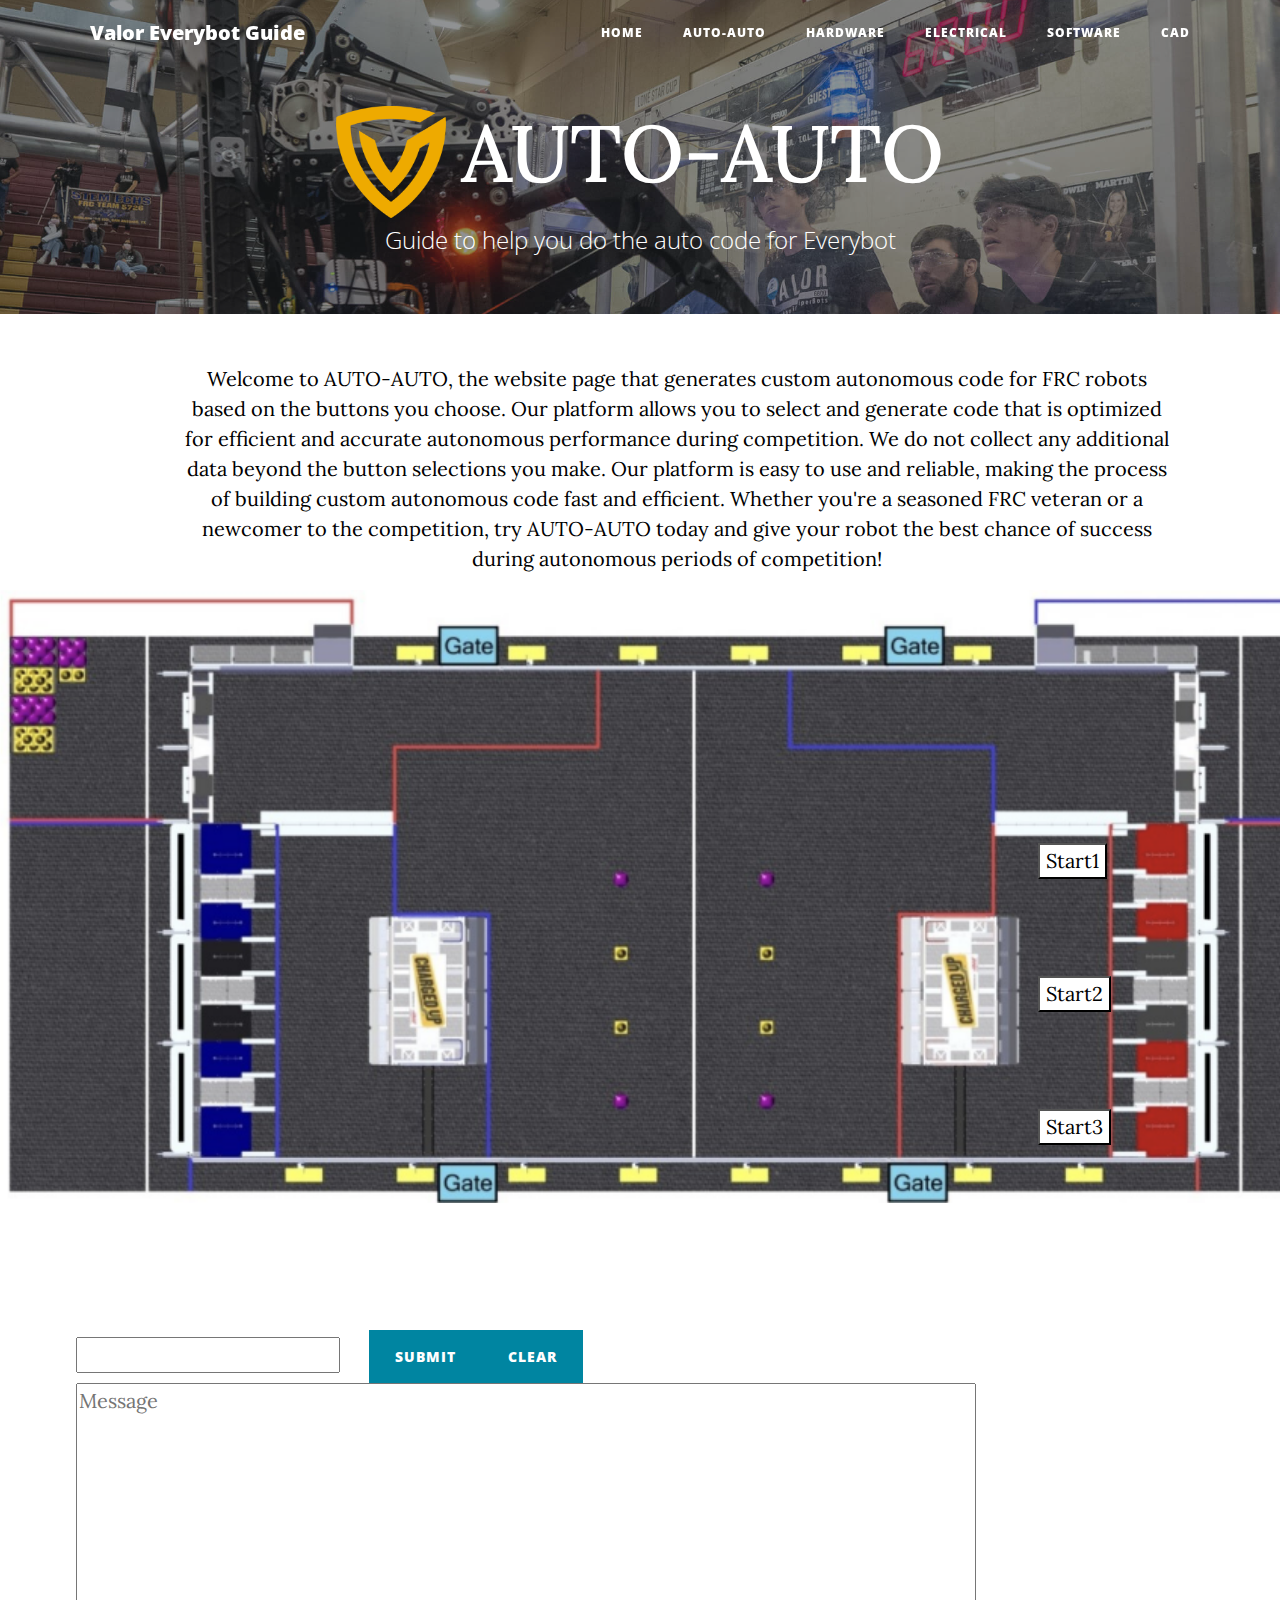
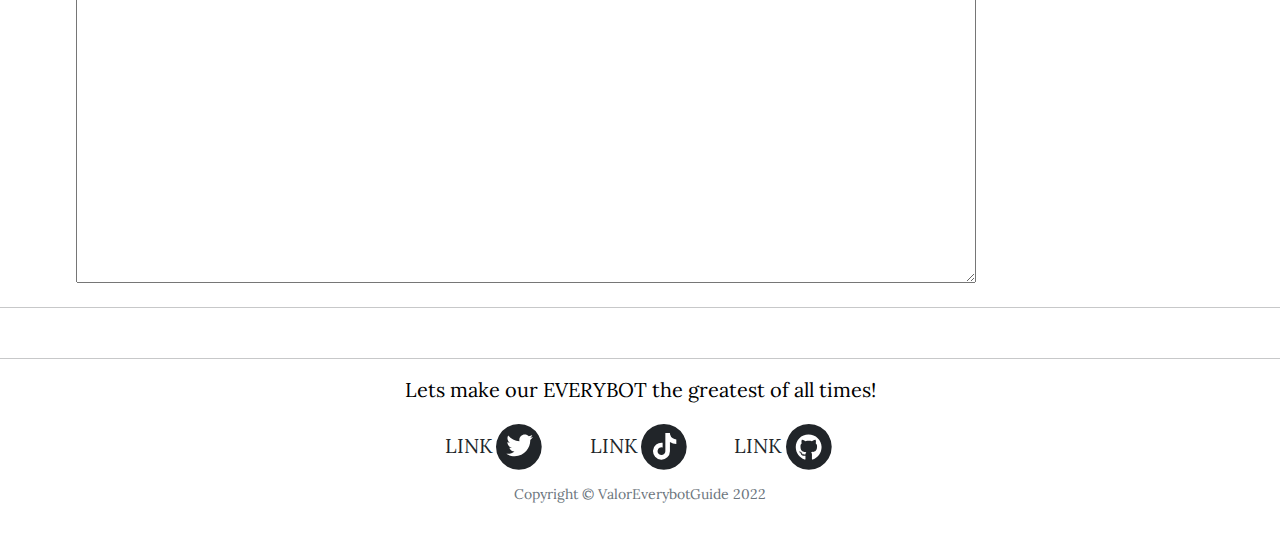
<file: auto.html>
<!DOCTYPE html>
<html lang="en">

<head>
    <meta charset="utf-8">
    <meta name="viewport" content="width=device-width, initial-scale=1.0, shrink-to-fit=no">
    <title>About us - ValorEverybotGuide</title>
    <meta name="description" content="Valor EveryBot Guide is a website that is designed to help rookies and other teams organize themselves. The website is built with user-friendliness in mind, making it easy for anyone to navigate and use. Valor EveryBot Guide is packed with features that are useful for teams in all sub-systems, including Hardware, Software, and Electrical. Valor has a website with two main features: Auto Builder and Hardware Check. Auto Builder generates code in Java/C++ that can be used by other teams during the autonomous period of the competition. This feature saves teams time and effort in writing the code themselves and ensures that the code is accurate and reliable. The Hardware Check feature helps teams ensure that their robot meets the technical specifications required for the competition. It checks the dimensions, weight, and other requirements to make sure that the robot is compliant with the rules. Overall, EveryBot's website is designed to assist FRC teams in building and preparing for the competition, with a focus on making the process as efficient and streamlined as possible.">
    <link rel="stylesheet" href="assets/bootstrap/css/bootstrap.min.css">
    <link rel="stylesheet" href="https://fonts.googleapis.com/css?family=Open+Sans:300italic,400italic,600italic,700italic,800italic,400,300,600,700,800&amp;display=swap">
    <link rel="stylesheet" href="https://fonts.googleapis.com/css?family=Lora:400,700,400italic,700italic&amp;display=swap">
    <link rel="stylesheet" href="assets/fonts/font-awesome.min.css">
    <link rel="stylesheet" href="assets/css/animate.min.css">
    <link rel="stylesheet" href="assets/css/Features-Large-Icons-icons.css">
    <link rel="stylesheet" href="assets/css/Lightbox-Gallery-No-Gutters-baguetteBox.min.css">
    <link rel="stylesheet" href="assets/css/Team-Horizontal-images.css">
    <link rel="stylesheet" href="assets/css/text-box.css">
    <link rel="stylesheet" href="assets/css/untitled.css">
</head>

<body>
    <nav class="navbar navbar-light navbar-expand-lg fixed-top" id="mainNav">
        <div class="container"><a class="navbar-brand" href="https://github.com/Valor6800" data-bs-target="">Valor Everybot Guide</a><button data-bs-toggle="collapse" data-bs-target="#navbarResponsive" class="navbar-toggler" aria-controls="navbarResponsive" aria-expanded="false" aria-label="Toggle navigation"><i class="fa fa-bars"></i></button>
            <div class="collapse navbar-collapse" id="navbarResponsive">
                <ul class="navbar-nav ms-auto">
                    <li class="nav-item"><a class="nav-link" href="home.html">Home</a></li>
                    <li class="nav-item"><a class="nav-link" href="auto.html">AUTO-AUTO</a></li>
                    <li class="nav-item"><a class="nav-link" href="Hardware.html">Hardware</a></li>
                    <li class="nav-item"><a class="nav-link" href="Electrical.html">Electrical</a></li>
                    <li class="nav-item"><a class="nav-link" href="software.html" data-bs-target="software.html">Software</a></li>
                    <li class="nav-item"><a class="nav-link" data-bss-hover-animate="pulse" href="CAD.html">CAD</a></li>
                </ul>
            </div>
        </div>
    </nav>
    <header class="masthead" style="background: url(&quot;assets/img/robotics3-scaled.jpg&quot;) left / cover;">
        <div class="flex-grow-0 overlay"></div>
        <div class="container">
            <div class="row">
                <div class="col-md-10 col-lg-8 mx-auto position-relative" style="padding-top: 40px;padding-bottom: 30px;">
                    <div class="site-heading" style="padding-bottom: 19px;padding-top: 61px;">
                        <h1><img class="flex-grow-1" src="assets/img/newlogo.png" width="110" height="112" style="margin-right: 15px;">AUTO-AUTO</h1><span class="subheading" style="padding-top: 0px;margin-bottom: 12px;margin-top: 9px;">Guide to help you do the auto code for Everybot</span>
                    </div>
                </div>
            </div>
        </div>
    </header>
    <p style="margin-left: 3px;margin-top: 16px;padding-left: 175px;padding-right: 104px;">Welcome to AUTO-AUTO, the website page that generates custom autonomous code for FRC robots based on the buttons you choose. Our platform allows you to select and generate code that is optimized for efficient and accurate autonomous performance during competition. We do not collect any additional data beyond the button selections you make. Our platform is easy to use and reliable, making the process of building custom autonomous code fast and efficient. Whether you're a seasoned FRC veteran or a newcomer to the competition, try AUTO-AUTO today and give your robot the best chance of success during autonomous periods of competition!</p>
    <div class="container"><img src="assets/img/field3.png" width="1387" height="613" style="padding-right: 0px;margin-left: -71px;"><button id="button1" type="button" style="display: flex;position: relative;overflow: visible;transform: perspective(0px) translateX(968px) translateY(-360px);background: rgb(255,255,255);border-width: 2px;border-color: rgb(0,0,0);color: rgb(0,0,0);--bs-primary: #fd1b0d;--bs-primary-rgb: 253,27,13;">Start1</button><button id="button2" type="button" style="display: flex;position: relative;overflow: visible;transform: perspective(0px) translateX(968px) translateY(-263px);background: rgb(255,255,255);border-width: 2px;border-color: rgb(0,0,0);color: rgb(0,0,0);--bs-primary: #fd1b0d;--bs-primary-rgb: 253,27,13;">Start2</button><button id="button3" type="button" style="display: flex;position: relative;overflow: visible;transform: perspective(0px) translateX(968px) translateY(-166px);background: rgb(255,255,255);border-width: 2px;border-color: rgb(0,0,0);color: rgb(0,0,0);--bs-primary: #fd1b0d;--bs-primary-rgb: 253,27,13;">Start3</button><button id="button4" type="button" style="display: flex;position: relative;overflow: visible;transform: translateX(758px) translateY(-457px);background: rgb(255,255,255);border-width: 2px;border-color: rgb(0,0,0);color: rgb(0,0,0);--bs-primary: #fd1b0d;--bs-primary-rgb: 253,27,13;">Score Local</button><button id="button5" type="button" style="display: flex;position: relative;overflow: visible;transform: translateX(758px) translateY(-457px);background: rgb(255,255,255);border-width: 2px;border-color: rgb(0,0,0);color: rgb(0,0,0);--bs-primary: #fd1b0d;--bs-primary-rgb: 253,27,13;">Bridge</button><button id="button6" type="button" style="display: flex;position: relative;overflow: visible;transform: translateX(758px) translateY(-457px);background: rgb(255,255,255);border-width: 2px;border-color: rgb(0,0,0);color: rgb(0,0,0);--bs-primary: #fd1b0d;--bs-primary-rgb: 253,27,13;">Go Out</button><button id="button7" type="button" style="display: flex;position: relative;overflow: visible;transform: translateX(693px) translateY(-344px) translateZ(-20px);background: rgb(255,255,255);border-width: 2px;border-color: rgb(0,0,0);color: rgb(0,0,0);--bs-primary: #fd1b0d;--bs-primary-rgb: 253,27,13;">Score Local</button><button id="button8" type="button" style="display: flex;position: relative;overflow: visible;transform: translateX(693px) translateY(-344px) translateZ(-20px);background: rgb(255,255,255);border-width: 2px;border-color: rgb(0,0,0);color: rgb(0,0,0);--bs-primary: #fd1b0d;--bs-primary-rgb: 253,27,13;">Bridge</button><button id="button9" type="button" style="display: flex;position: relative;overflow: visible;transform: translateX(693px) translateY(-344px) translateZ(-20px);background: rgb(255,255,255);border-width: 2px;border-color: rgb(0,0,0);color: rgb(0,0,0);--bs-primary: #fd1b0d;--bs-primary-rgb: 253,27,13;">Go Out</button><button id="button10" type="button" style="display: flex;position: relative;overflow: visible;transform: translateX(758px) translateY(-182px);background: rgb(255,255,255);border-width: 2px;border-color: rgb(0,0,0);color: rgb(0,0,0);--bs-primary: #fd1b0d;--bs-primary-rgb: 253,27,13;">Score Local</button><button id="button11" type="button" style="display: flex;position: relative;overflow: visible;transform: translateX(758px) translateY(-182px);background: rgb(255,255,255);border-width: 2px;border-color: rgb(0,0,0);color: rgb(0,0,0);--bs-primary: #fd1b0d;--bs-primary-rgb: 253,27,13;">Bridge</button><button id="button12" type="button" style="display: flex;position: relative;overflow: visible;transform: translateX(758px) translateY(-182px);background: rgb(255,255,255);border-width: 2px;border-color: rgb(0,0,0);color: rgb(0,0,0);--bs-primary: #fd1b0d;--bs-primary-rgb: 253,27,13;">Go Out</button></div>
    <div class="container">
        <div class="row" style="padding-top: 19px;">
            <div class="col"><input type="text" id="inputbox"><button class="btn btn-primary" id="submitbutton" type="button" style="transform: translateX(29px);">Submit</button><button class="btn btn-primary" id="clearbutton" type="button" style="transform: translateX(29px);">Clear</button></div>
            <div class="col-md-10 col-lg-8 offset-xxl-0 mx-auto" id="code"><textarea id="inputbox2" name="message" rows="6" placeholder="Message" style="width: 900px;height: 500px;"></textarea></div>
        </div>
    </div>
    <hr>
    <footer style="margin-top: -12px;padding-top: 30px;padding-bottom: 29px;margin-bottom: -9px;">
        <hr>
        <p style="text-align: center;">Lets make our EVERYBOT the greatest of all times!</p>
        <div class="col-md-10 col-lg-8 mx-auto">
            <ul class="list-inline text-center">
                <li class="list-inline-item" data-bss-hover-animate="jello" style="margin-right: 39px;"><a href="https://twitter.com/FRC6800">LINK</a><span class="fa-stack fa-lg nav-link"><i class="fa fa-circle fa-stack-2x"></i><svg xmlns="http://www.w3.org/2000/svg" viewBox="0 0 512 512" width="1em" height="1em" fill="currentColor" class="fa-stack-1x fa-inverse" style="margin-top: 11px;">
                            <!--! Font Awesome Free 6.1.1 by @fontawesome - https://fontawesome.com License - https://fontawesome.com/license/free (Icons: CC BY 4.0, Fonts: SIL OFL 1.1, Code: MIT License) Copyright 2022 Fonticons, Inc. -->
                            <path d="M459.37 151.716c.325 4.548.325 9.097.325 13.645 0 138.72-105.583 298.558-298.558 298.558-59.452 0-114.68-17.219-161.137-47.106 8.447.974 16.568 1.299 25.34 1.299 49.055 0 94.213-16.568 130.274-44.832-46.132-.975-84.792-31.188-98.112-72.772 6.498.974 12.995 1.624 19.818 1.624 9.421 0 18.843-1.3 27.614-3.573-48.081-9.747-84.143-51.98-84.143-102.985v-1.299c13.969 7.797 30.214 12.67 47.431 13.319-28.264-18.843-46.781-51.005-46.781-87.391 0-19.492 5.197-37.36 14.294-52.954 51.655 63.675 129.3 105.258 216.365 109.807-1.624-7.797-2.599-15.918-2.599-24.04 0-57.828 46.782-104.934 104.934-104.934 30.213 0 57.502 12.67 76.67 33.137 23.715-4.548 46.456-13.32 66.599-25.34-7.798 24.366-24.366 44.833-46.132 57.827 21.117-2.273 41.584-8.122 60.426-16.243-14.292 20.791-32.161 39.308-52.628 54.253z"></path>
                        </svg></span></li>
                <li class="list-inline-item" data-bss-hover-animate="jello"><a href="https://www.tiktok.com/@valor6800">LINK</a><span class="fa-stack fa-lg"><i class="fa fa-circle fa-stack-2x"></i><svg xmlns="http://www.w3.org/2000/svg" viewBox="-32 0 512 512" width="1em" height="1em" fill="currentColor" class="fa-stack-1x fa-inverse" style="margin-top: 12px;">
                            <!--! Font Awesome Free 6.1.1 by @fontawesome - https://fontawesome.com License - https://fontawesome.com/license/free (Icons: CC BY 4.0, Fonts: SIL OFL 1.1, Code: MIT License) Copyright 2022 Fonticons, Inc. -->
                            <path d="M448,209.91a210.06,210.06,0,0,1-122.77-39.25V349.38A162.55,162.55,0,1,1,185,188.31V278.2a74.62,74.62,0,1,0,52.23,71.18V0l88,0a121.18,121.18,0,0,0,1.86,22.17h0A122.18,122.18,0,0,0,381,102.39a121.43,121.43,0,0,0,67,20.14Z"></path>
                        </svg></span></li>
                <li class="list-inline-item" data-bss-hover-animate="jello" style="margin-left: 30px;"><a href="https://github.com/Valor6800">LINK</a><span class="fa-stack fa-lg"><i class="fa fa-circle fa-stack-2x"></i><svg xmlns="http://www.w3.org/2000/svg" viewBox="-8 0 512 512" width="1em" height="1em" fill="currentColor" class="fa-stack-1x fa-inverse" style="margin-top: 13px;">
                            <!--! Font Awesome Free 6.1.1 by @fontawesome - https://fontawesome.com License - https://fontawesome.com/license/free (Icons: CC BY 4.0, Fonts: SIL OFL 1.1, Code: MIT License) Copyright 2022 Fonticons, Inc. -->
                            <path d="M165.9 397.4c0 2-2.3 3.6-5.2 3.6-3.3.3-5.6-1.3-5.6-3.6 0-2 2.3-3.6 5.2-3.6 3-.3 5.6 1.3 5.6 3.6zm-31.1-4.5c-.7 2 1.3 4.3 4.3 4.9 2.6 1 5.6 0 6.2-2s-1.3-4.3-4.3-5.2c-2.6-.7-5.5.3-6.2 2.3zm44.2-1.7c-2.9.7-4.9 2.6-4.6 4.9.3 2 2.9 3.3 5.9 2.6 2.9-.7 4.9-2.6 4.6-4.6-.3-1.9-3-3.2-5.9-2.9zM244.8 8C106.1 8 0 113.3 0 252c0 110.9 69.8 205.8 169.5 239.2 12.8 2.3 17.3-5.6 17.3-12.1 0-6.2-.3-40.4-.3-61.4 0 0-70 15-84.7-29.8 0 0-11.4-29.1-27.8-36.6 0 0-22.9-15.7 1.6-15.4 0 0 24.9 2 38.6 25.8 21.9 38.6 58.6 27.5 72.9 20.9 2.3-16 8.8-27.1 16-33.7-55.9-6.2-112.3-14.3-112.3-110.5 0-27.5 7.6-41.3 23.6-58.9-2.6-6.5-11.1-33.3 2.6-67.9 20.9-6.5 69 27 69 27 20-5.6 41.5-8.5 62.8-8.5s42.8 2.9 62.8 8.5c0 0 48.1-33.6 69-27 13.7 34.7 5.2 61.4 2.6 67.9 16 17.7 25.8 31.5 25.8 58.9 0 96.5-58.9 104.2-114.8 110.5 9.2 7.9 17 22.9 17 46.4 0 33.7-.3 75.4-.3 83.6 0 6.5 4.6 14.4 17.3 12.1C428.2 457.8 496 362.9 496 252 496 113.3 383.5 8 244.8 8zM97.2 352.9c-1.3 1-1 3.3.7 5.2 1.6 1.6 3.9 2.3 5.2 1 1.3-1 1-3.3-.7-5.2-1.6-1.6-3.9-2.3-5.2-1zm-10.8-8.1c-.7 1.3.3 2.9 2.3 3.9 1.6 1 3.6.7 4.3-.7.7-1.3-.3-2.9-2.3-3.9-2-.6-3.6-.3-4.3.7zm32.4 35.6c-1.6 1.3-1 4.3 1.3 6.2 2.3 2.3 5.2 2.6 6.5 1 1.3-1.3.7-4.3-1.3-6.2-2.2-2.3-5.2-2.6-6.5-1zm-11.4-14.7c-1.6 1-1.6 3.6 0 5.9 1.6 2.3 4.3 3.3 5.6 2.3 1.6-1.3 1.6-3.9 0-6.2-1.4-2.3-4-3.3-5.6-2z"></path>
                        </svg></span></li>
            </ul>
        </div>
        <section></section>
        <p class="text-muted copyright" style="margin-top: 9px;">Copyright&nbsp;©&nbsp;ValorEverybotGuide 2022</p>
    </footer>
    <script src="assets/bootstrap/js/bootstrap.min.js"></script>
    <script src="assets/js/bs-init.js"></script>
    <script src="assets/js/clean-blog.js"></script>
    <script src="assets/js/Lightbox-Gallery-No-Gutters-baguetteBox.min.js"></script>
    <script src="assets/js/Lightbox-Gallery-No-Gutters-Lightbox-Gallery.js"></script>
    <script src="assets/js/main.js"></script>
</body>

</html>
</file>
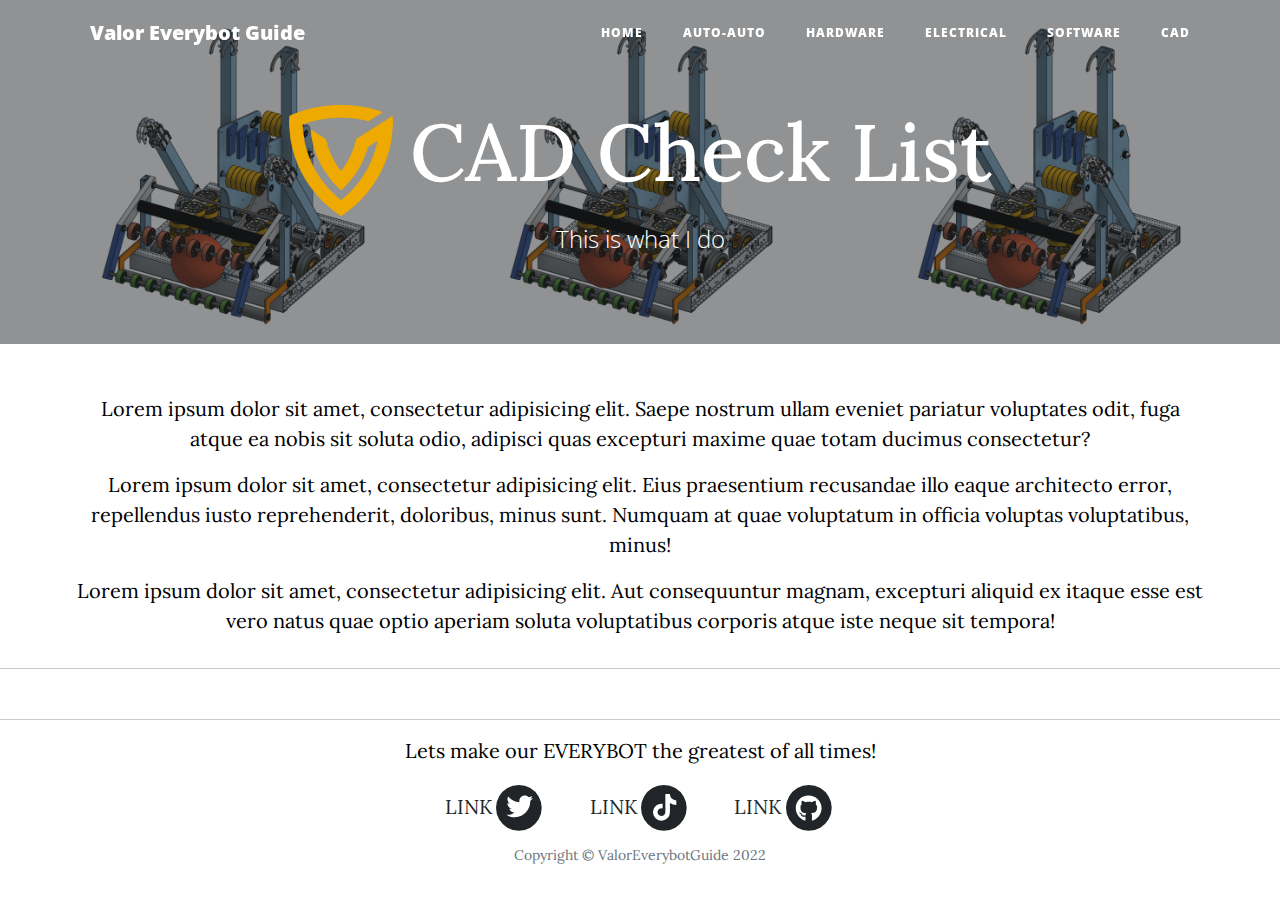
<file: CAD.html>
<!DOCTYPE html>
<html lang="en">

<head>
    <meta charset="utf-8">
    <meta name="viewport" content="width=device-width, initial-scale=1.0, shrink-to-fit=no">
    <title>About us - ValorEverybotGuide</title>
    <meta name="description" content="Valor EveryBot Guide is a website that is designed to help rookies and other teams organize themselves. The website is built with user-friendliness in mind, making it easy for anyone to navigate and use. Valor EveryBot Guide is packed with features that are useful for teams in all sub-systems, including Hardware, Software, and Electrical. Valor has a website with two main features: Auto Builder and Hardware Check. Auto Builder generates code in Java/C++ that can be used by other teams during the autonomous period of the competition. This feature saves teams time and effort in writing the code themselves and ensures that the code is accurate and reliable. The Hardware Check feature helps teams ensure that their robot meets the technical specifications required for the competition. It checks the dimensions, weight, and other requirements to make sure that the robot is compliant with the rules. Overall, EveryBot's website is designed to assist FRC teams in building and preparing for the competition, with a focus on making the process as efficient and streamlined as possible.">
    <link rel="stylesheet" href="assets/bootstrap/css/bootstrap.min.css">
    <link rel="stylesheet" href="https://fonts.googleapis.com/css?family=Open+Sans:300italic,400italic,600italic,700italic,800italic,400,300,600,700,800&amp;display=swap">
    <link rel="stylesheet" href="https://fonts.googleapis.com/css?family=Lora:400,700,400italic,700italic&amp;display=swap">
    <link rel="stylesheet" href="assets/fonts/font-awesome.min.css">
    <link rel="stylesheet" href="assets/css/animate.min.css">
    <link rel="stylesheet" href="assets/css/Features-Large-Icons-icons.css">
    <link rel="stylesheet" href="assets/css/Lightbox-Gallery-No-Gutters-baguetteBox.min.css">
    <link rel="stylesheet" href="assets/css/Team-Horizontal-images.css">
    <link rel="stylesheet" href="assets/css/text-box.css">
    <link rel="stylesheet" href="assets/css/untitled.css">
</head>

<body>
    <nav class="navbar navbar-light navbar-expand-lg fixed-top" id="mainNav">
        <div class="container"><a class="navbar-brand" href="https://github.com/Valor6800" data-bs-target="">Valor Everybot Guide</a><button data-bs-toggle="collapse" data-bs-target="#navbarResponsive" class="navbar-toggler" aria-controls="navbarResponsive" aria-expanded="false" aria-label="Toggle navigation"><i class="fa fa-bars"></i></button>
            <div class="collapse navbar-collapse" id="navbarResponsive">
                <ul class="navbar-nav ms-auto">
                    <li class="nav-item"><a class="nav-link" href="home.html">Home</a></li>
                    <li class="nav-item"><a class="nav-link" href="auto.html">AUTO-AUTO</a></li>
                    <li class="nav-item"><a class="nav-link" href="Hardware.html">Hardware</a></li>
                    <li class="nav-item"><a class="nav-link" href="Electrical.html">Electrical</a></li>
                    <li class="nav-item"><a class="nav-link" href="software.html" data-bs-target="software.html">Software</a></li>
                    <li class="nav-item"><a class="nav-link" data-bss-hover-animate="pulse" href="CAD.html">CAD</a></li>
                </ul>
            </div>
        </div>
    </nav>
    <header class="masthead" style="background: url(&quot;assets/img/robot.png&quot;) center / contain;">
        <div class="overlay"></div>
        <div class="container" style="padding-top: 0px;">
            <div class="row">
                <div class="col-md-10 col-lg-8 mx-auto position-relative" style="padding-top: 0px;">
                    <div class="site-heading" style="padding-bottom: 92px;padding-top: 100px;">
                        <h1><img src="assets/img/newlogo.png" width="104" style="margin-right: 17px;" height="111">CAD Check List</h1><span class="subheading">This is what I do</span>
                    </div>
                </div>
            </div>
        </div>
    </header>
    <div class="container">
        <div class="row">
            <div class="col-md-10 col-lg-8 mx-auto">
                <p>Lorem ipsum dolor sit amet, consectetur adipisicing elit. Saepe nostrum ullam eveniet pariatur voluptates odit, fuga atque ea nobis sit soluta odio, adipisci quas excepturi maxime quae totam ducimus consectetur?</p>
                <p>Lorem ipsum dolor sit amet, consectetur adipisicing elit. Eius praesentium recusandae illo eaque architecto error, repellendus iusto reprehenderit, doloribus, minus sunt. Numquam at quae voluptatum in officia voluptas voluptatibus, minus!</p>
                <p>Lorem ipsum dolor sit amet, consectetur adipisicing elit. Aut consequuntur magnam, excepturi aliquid ex itaque esse est vero natus quae optio aperiam soluta voluptatibus corporis atque iste neque sit tempora!</p>
            </div>
        </div>
    </div>
    <hr>
    <footer style="margin-top: -12px;padding-top: 30px;padding-bottom: 29px;margin-bottom: -9px;">
        <hr>
        <p style="text-align: center;">Lets make our EVERYBOT the greatest of all times!</p>
        <div class="col-md-10 col-lg-8 mx-auto">
            <ul class="list-inline text-center">
                <li class="list-inline-item" data-bss-hover-animate="jello" style="margin-right: 39px;"><a href="https://twitter.com/FRC6800">LINK</a><span class="fa-stack fa-lg nav-link"><i class="fa fa-circle fa-stack-2x"></i><svg xmlns="http://www.w3.org/2000/svg" viewBox="0 0 512 512" width="1em" height="1em" fill="currentColor" class="fa-stack-1x fa-inverse" style="margin-top: 11px;">
                            <!--! Font Awesome Free 6.1.1 by @fontawesome - https://fontawesome.com License - https://fontawesome.com/license/free (Icons: CC BY 4.0, Fonts: SIL OFL 1.1, Code: MIT License) Copyright 2022 Fonticons, Inc. -->
                            <path d="M459.37 151.716c.325 4.548.325 9.097.325 13.645 0 138.72-105.583 298.558-298.558 298.558-59.452 0-114.68-17.219-161.137-47.106 8.447.974 16.568 1.299 25.34 1.299 49.055 0 94.213-16.568 130.274-44.832-46.132-.975-84.792-31.188-98.112-72.772 6.498.974 12.995 1.624 19.818 1.624 9.421 0 18.843-1.3 27.614-3.573-48.081-9.747-84.143-51.98-84.143-102.985v-1.299c13.969 7.797 30.214 12.67 47.431 13.319-28.264-18.843-46.781-51.005-46.781-87.391 0-19.492 5.197-37.36 14.294-52.954 51.655 63.675 129.3 105.258 216.365 109.807-1.624-7.797-2.599-15.918-2.599-24.04 0-57.828 46.782-104.934 104.934-104.934 30.213 0 57.502 12.67 76.67 33.137 23.715-4.548 46.456-13.32 66.599-25.34-7.798 24.366-24.366 44.833-46.132 57.827 21.117-2.273 41.584-8.122 60.426-16.243-14.292 20.791-32.161 39.308-52.628 54.253z"></path>
                        </svg></span></li>
                <li class="list-inline-item" data-bss-hover-animate="jello"><a href="https://www.tiktok.com/@valor6800">LINK</a><span class="fa-stack fa-lg"><i class="fa fa-circle fa-stack-2x"></i><svg xmlns="http://www.w3.org/2000/svg" viewBox="-32 0 512 512" width="1em" height="1em" fill="currentColor" class="fa-stack-1x fa-inverse" style="margin-top: 12px;">
                            <!--! Font Awesome Free 6.1.1 by @fontawesome - https://fontawesome.com License - https://fontawesome.com/license/free (Icons: CC BY 4.0, Fonts: SIL OFL 1.1, Code: MIT License) Copyright 2022 Fonticons, Inc. -->
                            <path d="M448,209.91a210.06,210.06,0,0,1-122.77-39.25V349.38A162.55,162.55,0,1,1,185,188.31V278.2a74.62,74.62,0,1,0,52.23,71.18V0l88,0a121.18,121.18,0,0,0,1.86,22.17h0A122.18,122.18,0,0,0,381,102.39a121.43,121.43,0,0,0,67,20.14Z"></path>
                        </svg></span></li>
                <li class="list-inline-item" data-bss-hover-animate="jello" style="margin-left: 30px;"><a href="https://github.com/Valor6800">LINK</a><span class="fa-stack fa-lg"><i class="fa fa-circle fa-stack-2x"></i><svg xmlns="http://www.w3.org/2000/svg" viewBox="-8 0 512 512" width="1em" height="1em" fill="currentColor" class="fa-stack-1x fa-inverse" style="margin-top: 13px;">
                            <!--! Font Awesome Free 6.1.1 by @fontawesome - https://fontawesome.com License - https://fontawesome.com/license/free (Icons: CC BY 4.0, Fonts: SIL OFL 1.1, Code: MIT License) Copyright 2022 Fonticons, Inc. -->
                            <path d="M165.9 397.4c0 2-2.3 3.6-5.2 3.6-3.3.3-5.6-1.3-5.6-3.6 0-2 2.3-3.6 5.2-3.6 3-.3 5.6 1.3 5.6 3.6zm-31.1-4.5c-.7 2 1.3 4.3 4.3 4.9 2.6 1 5.6 0 6.2-2s-1.3-4.3-4.3-5.2c-2.6-.7-5.5.3-6.2 2.3zm44.2-1.7c-2.9.7-4.9 2.6-4.6 4.9.3 2 2.9 3.3 5.9 2.6 2.9-.7 4.9-2.6 4.6-4.6-.3-1.9-3-3.2-5.9-2.9zM244.8 8C106.1 8 0 113.3 0 252c0 110.9 69.8 205.8 169.5 239.2 12.8 2.3 17.3-5.6 17.3-12.1 0-6.2-.3-40.4-.3-61.4 0 0-70 15-84.7-29.8 0 0-11.4-29.1-27.8-36.6 0 0-22.9-15.7 1.6-15.4 0 0 24.9 2 38.6 25.8 21.9 38.6 58.6 27.5 72.9 20.9 2.3-16 8.8-27.1 16-33.7-55.9-6.2-112.3-14.3-112.3-110.5 0-27.5 7.6-41.3 23.6-58.9-2.6-6.5-11.1-33.3 2.6-67.9 20.9-6.5 69 27 69 27 20-5.6 41.5-8.5 62.8-8.5s42.8 2.9 62.8 8.5c0 0 48.1-33.6 69-27 13.7 34.7 5.2 61.4 2.6 67.9 16 17.7 25.8 31.5 25.8 58.9 0 96.5-58.9 104.2-114.8 110.5 9.2 7.9 17 22.9 17 46.4 0 33.7-.3 75.4-.3 83.6 0 6.5 4.6 14.4 17.3 12.1C428.2 457.8 496 362.9 496 252 496 113.3 383.5 8 244.8 8zM97.2 352.9c-1.3 1-1 3.3.7 5.2 1.6 1.6 3.9 2.3 5.2 1 1.3-1 1-3.3-.7-5.2-1.6-1.6-3.9-2.3-5.2-1zm-10.8-8.1c-.7 1.3.3 2.9 2.3 3.9 1.6 1 3.6.7 4.3-.7.7-1.3-.3-2.9-2.3-3.9-2-.6-3.6-.3-4.3.7zm32.4 35.6c-1.6 1.3-1 4.3 1.3 6.2 2.3 2.3 5.2 2.6 6.5 1 1.3-1.3.7-4.3-1.3-6.2-2.2-2.3-5.2-2.6-6.5-1zm-11.4-14.7c-1.6 1-1.6 3.6 0 5.9 1.6 2.3 4.3 3.3 5.6 2.3 1.6-1.3 1.6-3.9 0-6.2-1.4-2.3-4-3.3-5.6-2z"></path>
                        </svg></span></li>
            </ul>
        </div>
        <section></section>
        <p class="text-muted copyright" style="margin-top: 9px;">Copyright&nbsp;©&nbsp;ValorEverybotGuide 2022</p>
    </footer>
    <script src="assets/bootstrap/js/bootstrap.min.js"></script>
    <script src="assets/js/bs-init.js"></script>
    <script src="assets/js/clean-blog.js"></script>
    <script src="assets/js/Lightbox-Gallery-No-Gutters-baguetteBox.min.js"></script>
    <script src="assets/js/Lightbox-Gallery-No-Gutters-Lightbox-Gallery.js"></script>
    <script src="assets/js/main.js"></script>
</body>

</html>
</file>
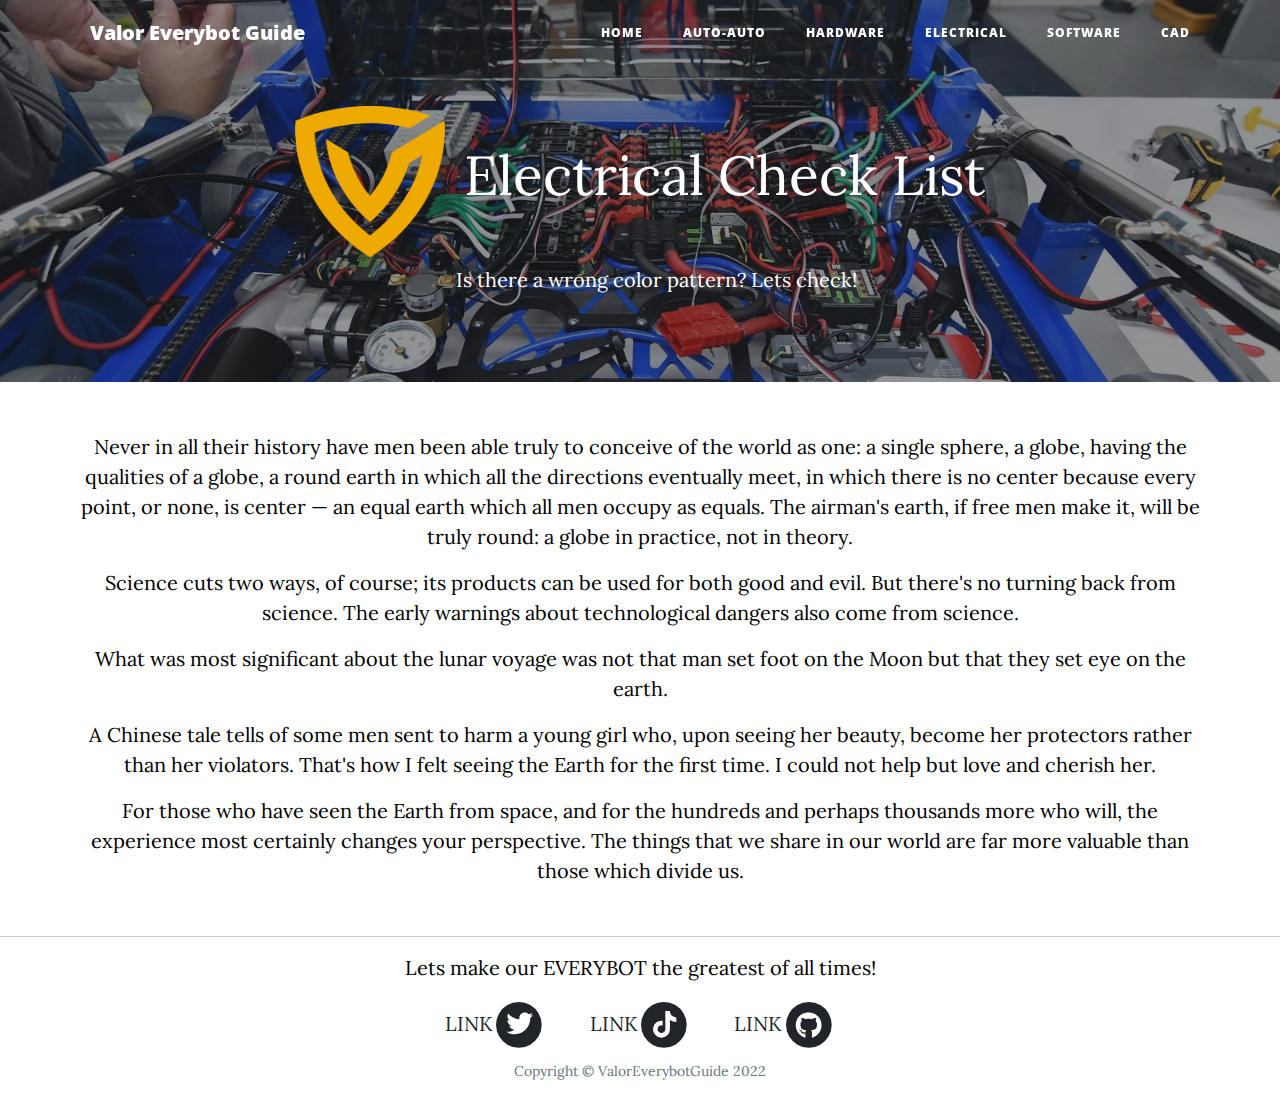
<file: Electrical.html>
<!DOCTYPE html>
<html lang="en">

<head>
    <meta charset="utf-8">
    <meta name="viewport" content="width=device-width, initial-scale=1.0, shrink-to-fit=no">
    <title>Blog Post - ValorEverybotGuide</title>
    <meta name="description" content="Valor EveryBot Guide is a website that is designed to help rookies and other teams organize themselves. The website is built with user-friendliness in mind, making it easy for anyone to navigate and use. Valor EveryBot Guide is packed with features that are useful for teams in all sub-systems, including Hardware, Software, and Electrical. Valor has a website with two main features: Auto Builder and Hardware Check. Auto Builder generates code in Java/C++ that can be used by other teams during the autonomous period of the competition. This feature saves teams time and effort in writing the code themselves and ensures that the code is accurate and reliable. The Hardware Check feature helps teams ensure that their robot meets the technical specifications required for the competition. It checks the dimensions, weight, and other requirements to make sure that the robot is compliant with the rules. Overall, EveryBot's website is designed to assist FRC teams in building and preparing for the competition, with a focus on making the process as efficient and streamlined as possible.">
    <link rel="stylesheet" href="assets/bootstrap/css/bootstrap.min.css">
    <link rel="stylesheet" href="https://fonts.googleapis.com/css?family=Open+Sans:300italic,400italic,600italic,700italic,800italic,400,300,600,700,800&amp;display=swap">
    <link rel="stylesheet" href="https://fonts.googleapis.com/css?family=Lora:400,700,400italic,700italic&amp;display=swap">
    <link rel="stylesheet" href="assets/fonts/font-awesome.min.css">
    <link rel="stylesheet" href="assets/css/animate.min.css">
    <link rel="stylesheet" href="assets/css/Features-Large-Icons-icons.css">
    <link rel="stylesheet" href="assets/css/Lightbox-Gallery-No-Gutters-baguetteBox.min.css">
    <link rel="stylesheet" href="assets/css/Team-Horizontal-images.css">
    <link rel="stylesheet" href="assets/css/text-box.css">
    <link rel="stylesheet" href="assets/css/untitled.css">
</head>

<body>
    <nav class="navbar navbar-light navbar-expand-lg fixed-top" id="mainNav">
        <div class="container"><a class="navbar-brand" href="https://github.com/Valor6800" data-bs-target="">Valor Everybot Guide</a><button data-bs-toggle="collapse" data-bs-target="#navbarResponsive" class="navbar-toggler" aria-controls="navbarResponsive" aria-expanded="false" aria-label="Toggle navigation"><i class="fa fa-bars"></i></button>
            <div class="collapse navbar-collapse" id="navbarResponsive">
                <ul class="navbar-nav ms-auto">
                    <li class="nav-item"><a class="nav-link" href="home.html">Home</a></li>
                    <li class="nav-item"><a class="nav-link" href="auto.html">AUTO-AUTO</a></li>
                    <li class="nav-item"><a class="nav-link" href="Hardware.html">Hardware</a></li>
                    <li class="nav-item"><a class="nav-link" href="Electrical.html">Electrical</a></li>
                    <li class="nav-item"><a class="nav-link" href="software.html" data-bs-target="software.html">Software</a></li>
                    <li class="nav-item"><a class="nav-link" data-bss-hover-animate="pulse" href="CAD.html">CAD</a></li>
                </ul>
            </div>
        </div>
    </nav>
    <header class="masthead" style="background: url(&quot;assets/img/elecex.jpg&quot;) right / cover;">
        <div class="overlay"></div>
        <div class="container">
            <div class="row">
                <div class="col-md-10 col-lg-8 mx-auto position-relative">
                    <div class="post-heading" style="margin-bottom: -3px;padding-top: 101px;padding-bottom: 90px;">
                        <h1 class="display-3"><img src="assets/img/newlogo.png" style="width: 150px;margin-right: 19px;" width="150" height="151">Electrical Check List</h1><span style="text-align: center;padding-right: 116px;padding-left: 380px;margin-bottom: 5px;padding-bottom: 0px;">Is there a wrong color pattern? Lets check!</span>
                    </div>
                </div>
            </div>
        </div>
    </header>
    <article>
        <div class="container">
            <div class="row">
                <div class="col-md-10 col-lg-8 mx-auto">
                    <p>Never in all their history have men been able truly to conceive of the world as one: a single sphere, a globe, having the qualities of a globe, a round earth in which all the directions eventually meet, in which there is no center because every point, or none, is center — an equal earth which all men occupy as equals. The airman's earth, if free men make it, will be truly round: a globe in practice, not in theory.</p>
                    <p>Science cuts two ways, of course; its products can be used for both good and evil. But there's no turning back from science. The early warnings about technological dangers also come from science.</p>
                    <p>What was most significant about the lunar voyage was not that man set foot on the Moon but that they set eye on the earth.</p>
                    <p>A Chinese tale tells of some men sent to harm a young girl who, upon seeing her beauty, become her protectors rather than her violators. That's how I felt seeing the Earth for the first time. I could not help but love and cherish her.</p>
                    <p>For those who have seen the Earth from space, and for the hundreds and perhaps thousands more who will, the experience most certainly changes your perspective. The things that we share in our world are far more valuable than those which divide us.</p>
                </div>
            </div>
        </div>
    </article>
    <footer style="margin-top: -12px;padding-top: 30px;padding-bottom: 29px;margin-bottom: -9px;">
        <hr>
        <p style="text-align: center;">Lets make our EVERYBOT the greatest of all times!</p>
        <div class="col-md-10 col-lg-8 mx-auto">
            <ul class="list-inline text-center">
                <li class="list-inline-item" data-bss-hover-animate="jello" style="margin-right: 39px;"><a href="https://twitter.com/FRC6800">LINK</a><span class="fa-stack fa-lg nav-link"><i class="fa fa-circle fa-stack-2x"></i><svg xmlns="http://www.w3.org/2000/svg" viewBox="0 0 512 512" width="1em" height="1em" fill="currentColor" class="fa-stack-1x fa-inverse" style="margin-top: 11px;">
                            <!--! Font Awesome Free 6.1.1 by @fontawesome - https://fontawesome.com License - https://fontawesome.com/license/free (Icons: CC BY 4.0, Fonts: SIL OFL 1.1, Code: MIT License) Copyright 2022 Fonticons, Inc. -->
                            <path d="M459.37 151.716c.325 4.548.325 9.097.325 13.645 0 138.72-105.583 298.558-298.558 298.558-59.452 0-114.68-17.219-161.137-47.106 8.447.974 16.568 1.299 25.34 1.299 49.055 0 94.213-16.568 130.274-44.832-46.132-.975-84.792-31.188-98.112-72.772 6.498.974 12.995 1.624 19.818 1.624 9.421 0 18.843-1.3 27.614-3.573-48.081-9.747-84.143-51.98-84.143-102.985v-1.299c13.969 7.797 30.214 12.67 47.431 13.319-28.264-18.843-46.781-51.005-46.781-87.391 0-19.492 5.197-37.36 14.294-52.954 51.655 63.675 129.3 105.258 216.365 109.807-1.624-7.797-2.599-15.918-2.599-24.04 0-57.828 46.782-104.934 104.934-104.934 30.213 0 57.502 12.67 76.67 33.137 23.715-4.548 46.456-13.32 66.599-25.34-7.798 24.366-24.366 44.833-46.132 57.827 21.117-2.273 41.584-8.122 60.426-16.243-14.292 20.791-32.161 39.308-52.628 54.253z"></path>
                        </svg></span></li>
                <li class="list-inline-item" data-bss-hover-animate="jello"><a href="https://www.tiktok.com/@valor6800">LINK</a><span class="fa-stack fa-lg"><i class="fa fa-circle fa-stack-2x"></i><svg xmlns="http://www.w3.org/2000/svg" viewBox="-32 0 512 512" width="1em" height="1em" fill="currentColor" class="fa-stack-1x fa-inverse" style="margin-top: 12px;">
                            <!--! Font Awesome Free 6.1.1 by @fontawesome - https://fontawesome.com License - https://fontawesome.com/license/free (Icons: CC BY 4.0, Fonts: SIL OFL 1.1, Code: MIT License) Copyright 2022 Fonticons, Inc. -->
                            <path d="M448,209.91a210.06,210.06,0,0,1-122.77-39.25V349.38A162.55,162.55,0,1,1,185,188.31V278.2a74.62,74.62,0,1,0,52.23,71.18V0l88,0a121.18,121.18,0,0,0,1.86,22.17h0A122.18,122.18,0,0,0,381,102.39a121.43,121.43,0,0,0,67,20.14Z"></path>
                        </svg></span></li>
                <li class="list-inline-item" data-bss-hover-animate="jello" style="margin-left: 30px;"><a href="https://github.com/Valor6800">LINK</a><span class="fa-stack fa-lg"><i class="fa fa-circle fa-stack-2x"></i><svg xmlns="http://www.w3.org/2000/svg" viewBox="-8 0 512 512" width="1em" height="1em" fill="currentColor" class="fa-stack-1x fa-inverse" style="margin-top: 13px;">
                            <!--! Font Awesome Free 6.1.1 by @fontawesome - https://fontawesome.com License - https://fontawesome.com/license/free (Icons: CC BY 4.0, Fonts: SIL OFL 1.1, Code: MIT License) Copyright 2022 Fonticons, Inc. -->
                            <path d="M165.9 397.4c0 2-2.3 3.6-5.2 3.6-3.3.3-5.6-1.3-5.6-3.6 0-2 2.3-3.6 5.2-3.6 3-.3 5.6 1.3 5.6 3.6zm-31.1-4.5c-.7 2 1.3 4.3 4.3 4.9 2.6 1 5.6 0 6.2-2s-1.3-4.3-4.3-5.2c-2.6-.7-5.5.3-6.2 2.3zm44.2-1.7c-2.9.7-4.9 2.6-4.6 4.9.3 2 2.9 3.3 5.9 2.6 2.9-.7 4.9-2.6 4.6-4.6-.3-1.9-3-3.2-5.9-2.9zM244.8 8C106.1 8 0 113.3 0 252c0 110.9 69.8 205.8 169.5 239.2 12.8 2.3 17.3-5.6 17.3-12.1 0-6.2-.3-40.4-.3-61.4 0 0-70 15-84.7-29.8 0 0-11.4-29.1-27.8-36.6 0 0-22.9-15.7 1.6-15.4 0 0 24.9 2 38.6 25.8 21.9 38.6 58.6 27.5 72.9 20.9 2.3-16 8.8-27.1 16-33.7-55.9-6.2-112.3-14.3-112.3-110.5 0-27.5 7.6-41.3 23.6-58.9-2.6-6.5-11.1-33.3 2.6-67.9 20.9-6.5 69 27 69 27 20-5.6 41.5-8.5 62.8-8.5s42.8 2.9 62.8 8.5c0 0 48.1-33.6 69-27 13.7 34.7 5.2 61.4 2.6 67.9 16 17.7 25.8 31.5 25.8 58.9 0 96.5-58.9 104.2-114.8 110.5 9.2 7.9 17 22.9 17 46.4 0 33.7-.3 75.4-.3 83.6 0 6.5 4.6 14.4 17.3 12.1C428.2 457.8 496 362.9 496 252 496 113.3 383.5 8 244.8 8zM97.2 352.9c-1.3 1-1 3.3.7 5.2 1.6 1.6 3.9 2.3 5.2 1 1.3-1 1-3.3-.7-5.2-1.6-1.6-3.9-2.3-5.2-1zm-10.8-8.1c-.7 1.3.3 2.9 2.3 3.9 1.6 1 3.6.7 4.3-.7.7-1.3-.3-2.9-2.3-3.9-2-.6-3.6-.3-4.3.7zm32.4 35.6c-1.6 1.3-1 4.3 1.3 6.2 2.3 2.3 5.2 2.6 6.5 1 1.3-1.3.7-4.3-1.3-6.2-2.2-2.3-5.2-2.6-6.5-1zm-11.4-14.7c-1.6 1-1.6 3.6 0 5.9 1.6 2.3 4.3 3.3 5.6 2.3 1.6-1.3 1.6-3.9 0-6.2-1.4-2.3-4-3.3-5.6-2z"></path>
                        </svg></span></li>
            </ul>
        </div>
        <section></section>
        <p class="text-muted copyright" style="margin-top: 9px;">Copyright&nbsp;©&nbsp;ValorEverybotGuide 2022</p>
    </footer>
    <script src="assets/bootstrap/js/bootstrap.min.js"></script>
    <script src="assets/js/bs-init.js"></script>
    <script src="assets/js/clean-blog.js"></script>
    <script src="assets/js/Lightbox-Gallery-No-Gutters-baguetteBox.min.js"></script>
    <script src="assets/js/Lightbox-Gallery-No-Gutters-Lightbox-Gallery.js"></script>
    <script src="assets/js/main.js"></script>
</body>

</html>
</file>
<file: assets/css/Features-Large-Icons-icons.css>
.bs-icon {
  --bs-icon-size: .75rem;
  display: flex;
  flex-shrink: 0;
  justify-content: center;
  align-items: center;
  font-size: var(--bs-icon-size);
  width: calc(var(--bs-icon-size) * 2);
  height: calc(var(--bs-icon-size) * 2);
  color: var(--bs-primary);
}

.bs-icon-xs {
  --bs-icon-size: 1rem;
  width: calc(var(--bs-icon-size) * 1.5);
  height: calc(var(--bs-icon-size) * 1.5);
}

.bs-icon-sm {
  --bs-icon-size: 1rem;
}

.bs-icon-md {
  --bs-icon-size: 1.5rem;
}

.bs-icon-lg {
  --bs-icon-size: 2rem;
}

.bs-icon-xl {
  --bs-icon-size: 2.5rem;
}

.bs-icon.bs-icon-primary {
  color: var(--bs-white);
  background: var(--bs-primary);
}

.bs-icon.bs-icon-primary-light {
  color: var(--bs-primary);
  background: rgba(var(--bs-primary-rgb), .2);
}

.bs-icon.bs-icon-semi-white {
  color: var(--bs-primary);
  background: rgba(255, 255, 255, .5);
}

.bs-icon.bs-icon-rounded {
  border-radius: .5rem;
}

.bs-icon.bs-icon-circle {
  border-radius: 50%;
}
</file>
<file: assets/css/Team-Horizontal-images.css>
.fit-cover {
  object-fit: cover;
}
</file>
<file: assets/css/text-box.css>
.left {
  text-align: left;
  padding-left: 20px;
}

.container {
  position: relative;
  margin-left: auto;
  margin-right: auto;
  padding-right: 15px;
  padding-left: 15px;
}

@media (min-width: 576px) {
  .container {
    padding-right: 15px;
    padding-left: 15px;
  }
}

@media (min-width: 768px) {
  .container {
    padding-right: 15px;
    padding-left: 15px;
  }
}

@media (min-width: 992px) {
  .container {
    padding-right: 15px;
    padding-left: 15px;
  }
}

@media (min-width: 1200px) {
  .container {
    padding-right: 15px;
    padding-left: 15px;
  }
}

@media (min-width: 576px) {
  .container {
    width: 540px;
    max-width: 100%;
  }
}

@media (min-width: 768px) {
  .container {
    width: 720px;
    max-width: 100%;
  }
}

@media (min-width: 992px) {
  .container {
    width: 960px;
    max-width: 100%;
  }
}

@media (min-width: 1200px) {
  .container {
    width: 1140px;
    max-width: 100%;
  }
}

.row {
  display: -webkit-box;
  display: -webkit-flex;
  display: -ms-flexbox;
  display: flex;
  -webkit-flex-wrap: wrap;
  -ms-flex-wrap: wrap;
  flex-wrap: wrap;
  margin-right: -15px;
  margin-left: -15px;
}

@media (min-width: 576px) {
  .row {
    margin-right: -15px;
    margin-left: -15px;
  }
}

@media (min-width: 768px) {
  .row {
    margin-right: -15px;
    margin-left: -15px;
  }
}

@media (min-width: 992px) {
  .row {
    margin-right: -15px;
    margin-left: -15px;
  }
}

@media (min-width: 1200px) {
  .row {
    margin-right: -15px;
    margin-left: -15px;
  }
}

.col-1, .col-2, .col-3, .col-4, .col-5, .col-6, .col-7, .col-8, .col-9, .col-10, .col-11, .col-12, .col, .col-sm-1, .col-sm-2, .col-sm-3, .col-sm-4, .col-sm-5, .col-sm-6, .col-sm-7, .col-sm-8, .col-sm-9, .col-sm-10, .col-sm-11, .col-sm-12, .col-sm, .col-md-1, .col-md-2, .col-md-3, .col-md-4, .col-md-5, .col-md-6, .col-md-7, .col-md-8, .col-md-9, .col-md-10, .col-md-11, .col-md-12, .col-md, .col-lg-1, .col-lg-2, .col-lg-3, .col-lg-4, .col-lg-5, .col-lg-6, .col-lg-7, .col-lg-8, .col-lg-9, .col-lg-10, .col-lg-11, .col-lg-12, .col-lg, .col-xl-1, .col-xl-2, .col-xl-3, .col-xl-4, .col-xl-5, .col-xl-6, .col-xl-7, .col-xl-8, .col-xl-9, .col-xl-10, .col-xl-11, .col-xl-12, .col-xl {
  position: relative;
  width: 100%;
  min-height: 1px;
  padding-right: 15px;
  padding-left: 15px;
}

@media (min-width: 576px) {
  .col-1, .col-2, .col-3, .col-4, .col-5, .col-6, .col-7, .col-8, .col-9, .col-10, .col-11, .col-12, .col, .col-sm-1, .col-sm-2, .col-sm-3, .col-sm-4, .col-sm-5, .col-sm-6, .col-sm-7, .col-sm-8, .col-sm-9, .col-sm-10, .col-sm-11, .col-sm-12, .col-sm, .col-md-1, .col-md-2, .col-md-3, .col-md-4, .col-md-5, .col-md-6, .col-md-7, .col-md-8, .col-md-9, .col-md-10, .col-md-11, .col-md-12, .col-md, .col-lg-1, .col-lg-2, .col-lg-3, .col-lg-4, .col-lg-5, .col-lg-6, .col-lg-7, .col-lg-8, .col-lg-9, .col-lg-10, .col-lg-11, .col-lg-12, .col-lg, .col-xl-1, .col-xl-2, .col-xl-3, .col-xl-4, .col-xl-5, .col-xl-6, .col-xl-7, .col-xl-8, .col-xl-9, .col-xl-10, .col-xl-11, .col-xl-12, .col-xl {
    padding-right: 15px;
    padding-left: 15px;
  }
}

@media (min-width: 768px) {
  .col-1, .col-2, .col-3, .col-4, .col-5, .col-6, .col-7, .col-8, .col-9, .col-10, .col-11, .col-12, .col, .col-sm-1, .col-sm-2, .col-sm-3, .col-sm-4, .col-sm-5, .col-sm-6, .col-sm-7, .col-sm-8, .col-sm-9, .col-sm-10, .col-sm-11, .col-sm-12, .col-sm, .col-md-1, .col-md-2, .col-md-3, .col-md-4, .col-md-5, .col-md-6, .col-md-7, .col-md-8, .col-md-9, .col-md-10, .col-md-11, .col-md-12, .col-md, .col-lg-1, .col-lg-2, .col-lg-3, .col-lg-4, .col-lg-5, .col-lg-6, .col-lg-7, .col-lg-8, .col-lg-9, .col-lg-10, .col-lg-11, .col-lg-12, .col-lg, .col-xl-1, .col-xl-2, .col-xl-3, .col-xl-4, .col-xl-5, .col-xl-6, .col-xl-7, .col-xl-8, .col-xl-9, .col-xl-10, .col-xl-11, .col-xl-12, .col-xl {
    padding-right: 15px;
    padding-left: 15px;
  }
}

@media (min-width: 992px) {
  .col-1, .col-2, .col-3, .col-4, .col-5, .col-6, .col-7, .col-8, .col-9, .col-10, .col-11, .col-12, .col, .col-sm-1, .col-sm-2, .col-sm-3, .col-sm-4, .col-sm-5, .col-sm-6, .col-sm-7, .col-sm-8, .col-sm-9, .col-sm-10, .col-sm-11, .col-sm-12, .col-sm, .col-md-1, .col-md-2, .col-md-3, .col-md-4, .col-md-5, .col-md-6, .col-md-7, .col-md-8, .col-md-9, .col-md-10, .col-md-11, .col-md-12, .col-md, .col-lg-1, .col-lg-2, .col-lg-3, .col-lg-4, .col-lg-5, .col-lg-6, .col-lg-7, .col-lg-8, .col-lg-9, .col-lg-10, .col-lg-11, .col-lg-12, .col-lg, .col-xl-1, .col-xl-2, .col-xl-3, .col-xl-4, .col-xl-5, .col-xl-6, .col-xl-7, .col-xl-8, .col-xl-9, .col-xl-10, .col-xl-11, .col-xl-12, .col-xl {
    padding-right: 15px;
    padding-left: 15px;
  }
}

@media (min-width: 1200px) {
  .col-1, .col-2, .col-3, .col-4, .col-5, .col-6, .col-7, .col-8, .col-9, .col-10, .col-11, .col-12, .col, .col-sm-1, .col-sm-2, .col-sm-3, .col-sm-4, .col-sm-5, .col-sm-6, .col-sm-7, .col-sm-8, .col-sm-9, .col-sm-10, .col-sm-11, .col-sm-12, .col-sm, .col-md-1, .col-md-2, .col-md-3, .col-md-4, .col-md-5, .col-md-6, .col-md-7, .col-md-8, .col-md-9, .col-md-10, .col-md-11, .col-md-12, .col-md, .col-lg-1, .col-lg-2, .col-lg-3, .col-lg-4, .col-lg-5, .col-lg-6, .col-lg-7, .col-lg-8, .col-lg-9, .col-lg-10, .col-lg-11, .col-lg-12, .col-lg, .col-xl-1, .col-xl-2, .col-xl-3, .col-xl-4, .col-xl-5, .col-xl-6, .col-xl-7, .col-xl-8, .col-xl-9, .col-xl-10, .col-xl-11, .col-xl-12, .col-xl {
    padding-right: 15px;
    padding-left: 15px;
  }
}

.col-12 {
  -webkit-box-flex: 0;
  -webkit-flex: 0 0 100%;
  -ms-flex: 0 0 100%;
  flex: 0 0 100%;
  max-width: 100%;
}

.container {
  position: relative;
  margin-left: auto;
  margin-right: auto;
  padding-right: 15px;
  padding-left: 15px;
}

@media (min-width:576px) {
  .container {
    padding-right: 15px;
    padding-left: 15px;
  }
}

@media (min-width:768px) {
  .container {
    padding-right: 15px;
    padding-left: 15px;
  }
}

@media (min-width:992px) {
  .container {
    padding-right: 15px;
    padding-left: 15px;
  }
}

@media (min-width:1200px) {
  .container {
    padding-right: 15px;
    padding-left: 15px;
  }
}

@media (min-width:576px) {
  .container {
    width: 540px;
    max-width: 100%;
  }
}

@media (min-width:768px) {
  .container {
    width: 720px;
    max-width: 100%;
  }
}

@media (min-width:992px) {
  .container {
    width: 960px;
    max-width: 100%;
  }
}

@media (min-width:1200px) {
  .container {
    width: 1140px;
    max-width: 100%;
  }
}

.row {
  display: -webkit-box;
  display: -webkit-flex;
  display: -ms-flexbox;
  display: flex;
  -webkit-flex-wrap: wrap;
  -ms-flex-wrap: wrap;
  flex-wrap: wrap;
  margin-right: -15px;
  margin-left: -15px;
}

@media (min-width:576px) {
  .row {
    margin-right: -15px;
    margin-left: -15px;
  }
}

@media (min-width:768px) {
  .row {
    margin-right: -15px;
    margin-left: -15px;
  }
}

@media (min-width:992px) {
  .row {
    margin-right: -15px;
    margin-left: -15px;
  }
}

@media (min-width:1200px) {
  .row {
    margin-right: -15px;
    margin-left: -15px;
  }
}

.col, .col-1, .col-10, .col-11, .col-12, .col-2, .col-3, .col-4, .col-5, .col-6, .col-7, .col-8, .col-9, .col-lg, .col-lg-1, .col-lg-10, .col-lg-11, .col-lg-12, .col-lg-2, .col-lg-3, .col-lg-4, .col-lg-5, .col-lg-6, .col-lg-7, .col-lg-8, .col-lg-9, .col-md, .col-md-1, .col-md-10, .col-md-11, .col-md-12, .col-md-2, .col-md-3, .col-md-4, .col-md-5, .col-md-6, .col-md-7, .col-md-8, .col-md-9, .col-sm, .col-sm-1, .col-sm-10, .col-sm-11, .col-sm-12, .col-sm-2, .col-sm-3, .col-sm-4, .col-sm-5, .col-sm-6, .col-sm-7, .col-sm-8, .col-sm-9, .col-xl, .col-xl-1, .col-xl-10, .col-xl-11, .col-xl-12, .col-xl-2, .col-xl-3, .col-xl-4, .col-xl-5, .col-xl-6, .col-xl-7, .col-xl-8, .col-xl-9 {
  position: relative;
  width: 100%;
  min-height: 1px;
  padding-right: 15px;
  padding-left: 15px;
}

@media (min-width:576px) {
  .col, .col-1, .col-10, .col-11, .col-12, .col-2, .col-3, .col-4, .col-5, .col-6, .col-7, .col-8, .col-9, .col-lg, .col-lg-1, .col-lg-10, .col-lg-11, .col-lg-12, .col-lg-2, .col-lg-3, .col-lg-4, .col-lg-5, .col-lg-6, .col-lg-7, .col-lg-8, .col-lg-9, .col-md, .col-md-1, .col-md-10, .col-md-11, .col-md-12, .col-md-2, .col-md-3, .col-md-4, .col-md-5, .col-md-6, .col-md-7, .col-md-8, .col-md-9, .col-sm, .col-sm-1, .col-sm-10, .col-sm-11, .col-sm-12, .col-sm-2, .col-sm-3, .col-sm-4, .col-sm-5, .col-sm-6, .col-sm-7, .col-sm-8, .col-sm-9, .col-xl, .col-xl-1, .col-xl-10, .col-xl-11, .col-xl-12, .col-xl-2, .col-xl-3, .col-xl-4, .col-xl-5, .col-xl-6, .col-xl-7, .col-xl-8, .col-xl-9 {
    padding-right: 15px;
    padding-left: 15px;
  }
}

@media (min-width:768px) {
  .col, .col-1, .col-10, .col-11, .col-12, .col-2, .col-3, .col-4, .col-5, .col-6, .col-7, .col-8, .col-9, .col-lg, .col-lg-1, .col-lg-10, .col-lg-11, .col-lg-12, .col-lg-2, .col-lg-3, .col-lg-4, .col-lg-5, .col-lg-6, .col-lg-7, .col-lg-8, .col-lg-9, .col-md, .col-md-1, .col-md-10, .col-md-11, .col-md-12, .col-md-2, .col-md-3, .col-md-4, .col-md-5, .col-md-6, .col-md-7, .col-md-8, .col-md-9, .col-sm, .col-sm-1, .col-sm-10, .col-sm-11, .col-sm-12, .col-sm-2, .col-sm-3, .col-sm-4, .col-sm-5, .col-sm-6, .col-sm-7, .col-sm-8, .col-sm-9, .col-xl, .col-xl-1, .col-xl-10, .col-xl-11, .col-xl-12, .col-xl-2, .col-xl-3, .col-xl-4, .col-xl-5, .col-xl-6, .col-xl-7, .col-xl-8, .col-xl-9 {
    padding-right: 15px;
    padding-left: 15px;
  }
}

@media (min-width:992px) {
  .col, .col-1, .col-10, .col-11, .col-12, .col-2, .col-3, .col-4, .col-5, .col-6, .col-7, .col-8, .col-9, .col-lg, .col-lg-1, .col-lg-10, .col-lg-11, .col-lg-12, .col-lg-2, .col-lg-3, .col-lg-4, .col-lg-5, .col-lg-6, .col-lg-7, .col-lg-8, .col-lg-9, .col-md, .col-md-1, .col-md-10, .col-md-11, .col-md-12, .col-md-2, .col-md-3, .col-md-4, .col-md-5, .col-md-6, .col-md-7, .col-md-8, .col-md-9, .col-sm, .col-sm-1, .col-sm-10, .col-sm-11, .col-sm-12, .col-sm-2, .col-sm-3, .col-sm-4, .col-sm-5, .col-sm-6, .col-sm-7, .col-sm-8, .col-sm-9, .col-xl, .col-xl-1, .col-xl-10, .col-xl-11, .col-xl-12, .col-xl-2, .col-xl-3, .col-xl-4, .col-xl-5, .col-xl-6, .col-xl-7, .col-xl-8, .col-xl-9 {
    padding-right: 15px;
    padding-left: 15px;
  }
}

@media (min-width:1200px) {
  .col, .col-1, .col-10, .col-11, .col-12, .col-2, .col-3, .col-4, .col-5, .col-6, .col-7, .col-8, .col-9, .col-lg, .col-lg-1, .col-lg-10, .col-lg-11, .col-lg-12, .col-lg-2, .col-lg-3, .col-lg-4, .col-lg-5, .col-lg-6, .col-lg-7, .col-lg-8, .col-lg-9, .col-md, .col-md-1, .col-md-10, .col-md-11, .col-md-12, .col-md-2, .col-md-3, .col-md-4, .col-md-5, .col-md-6, .col-md-7, .col-md-8, .col-md-9, .col-sm, .col-sm-1, .col-sm-10, .col-sm-11, .col-sm-12, .col-sm-2, .col-sm-3, .col-sm-4, .col-sm-5, .col-sm-6, .col-sm-7, .col-sm-8, .col-sm-9, .col-xl, .col-xl-1, .col-xl-10, .col-xl-11, .col-xl-12, .col-xl-2, .col-xl-3, .col-xl-4, .col-xl-5, .col-xl-6, .col-xl-7, .col-xl-8, .col-xl-9 {
    padding-right: 15px;
    padding-left: 15px;
  }
}

.col-12 {
  -webkit-box-flex: 0;
  -webkit-flex: 0 0 100%;
  -ms-flex: 0 0 100%;
  flex: 0 0 100%;
  max-width: 100%;
}

h1 {
  font-size: 2em;
  margin: 0.67em 0;
}

h1, h2, h3, h4, h5, h6 {
  margin-top: 0;
  margin-bottom: .5rem;
}

p {
  margin-top: 0;
  margin-bottom: 1rem;
}

h1 {
  font-size: 2em;
  margin: 0.67em 0;
}

h1, h2, h3, h4, h5, h6 {
  margin-top: 0;
  margin-bottom: .5rem;
}

p {
  margin-top: 0;
  margin-bottom: 1rem;
}

h1, h2, h3, h4, h5, h6, .h1, .h2, .h3, .h4, .h5, .h6 {
  margin-bottom: 0.5rem;
  font-family: inherit;
  font-weight: 500;
  line-height: 1.1;
  color: inherit;
}

h1, .h1 {
  font-size: 2.5rem;
}

.container {
  position: relative;
  margin-left: auto;
  margin-right: auto;
  padding-right: 15px;
  padding-left: 15px;
}

@media (min-width: 576px) {
  .container {
    padding-right: 15px;
    padding-left: 15px;
  }
}

@media (min-width: 768px) {
  .container {
    padding-right: 15px;
    padding-left: 15px;
  }
}

@media (min-width: 992px) {
  .container {
    padding-right: 15px;
    padding-left: 15px;
  }
}

@media (min-width: 1200px) {
  .container {
    padding-right: 15px;
    padding-left: 15px;
  }
}

@media (min-width: 576px) {
  .container {
    width: 540px;
    max-width: 100%;
  }
}

@media (min-width: 768px) {
  .container {
    width: 720px;
    max-width: 100%;
  }
}

@media (min-width: 992px) {
  .container {
    width: 960px;
    max-width: 100%;
  }
}

@media (min-width: 1200px) {
  .container {
    width: 1140px;
    max-width: 100%;
  }
}

.row {
  display: -webkit-box;
  display: -webkit-flex;
  display: -ms-flexbox;
  display: flex;
  -webkit-flex-wrap: wrap;
  -ms-flex-wrap: wrap;
  flex-wrap: wrap;
  margin-right: -15px;
  margin-left: -15px;
}

@media (min-width: 576px) {
  .row {
    margin-right: -15px;
    margin-left: -15px;
  }
}

@media (min-width: 768px) {
  .row {
    margin-right: -15px;
    margin-left: -15px;
  }
}

@media (min-width: 992px) {
  .row {
    margin-right: -15px;
    margin-left: -15px;
  }
}

@media (min-width: 1200px) {
  .row {
    margin-right: -15px;
    margin-left: -15px;
  }
}

.col-1, .col-2, .col-3, .col-4, .col-5, .col-6, .col-7, .col-8, .col-9, .col-10, .col-11, .col-12, .col, .col-sm-1, .col-sm-2, .col-sm-3, .col-sm-4, .col-sm-5, .col-sm-6, .col-sm-7, .col-sm-8, .col-sm-9, .col-sm-10, .col-sm-11, .col-sm-12, .col-sm, .col-md-1, .col-md-2, .col-md-3, .col-md-4, .col-md-5, .col-md-6, .col-md-7, .col-md-8, .col-md-9, .col-md-10, .col-md-11, .col-md-12, .col-md, .col-lg-1, .col-lg-2, .col-lg-3, .col-lg-4, .col-lg-5, .col-lg-6, .col-lg-7, .col-lg-8, .col-lg-9, .col-lg-10, .col-lg-11, .col-lg-12, .col-lg, .col-xl-1, .col-xl-2, .col-xl-3, .col-xl-4, .col-xl-5, .col-xl-6, .col-xl-7, .col-xl-8, .col-xl-9, .col-xl-10, .col-xl-11, .col-xl-12, .col-xl {
  position: relative;
  width: 100%;
  min-height: 1px;
  padding-right: 15px;
  padding-left: 15px;
}

@media (min-width: 576px) {
  .col-1, .col-2, .col-3, .col-4, .col-5, .col-6, .col-7, .col-8, .col-9, .col-10, .col-11, .col-12, .col, .col-sm-1, .col-sm-2, .col-sm-3, .col-sm-4, .col-sm-5, .col-sm-6, .col-sm-7, .col-sm-8, .col-sm-9, .col-sm-10, .col-sm-11, .col-sm-12, .col-sm, .col-md-1, .col-md-2, .col-md-3, .col-md-4, .col-md-5, .col-md-6, .col-md-7, .col-md-8, .col-md-9, .col-md-10, .col-md-11, .col-md-12, .col-md, .col-lg-1, .col-lg-2, .col-lg-3, .col-lg-4, .col-lg-5, .col-lg-6, .col-lg-7, .col-lg-8, .col-lg-9, .col-lg-10, .col-lg-11, .col-lg-12, .col-lg, .col-xl-1, .col-xl-2, .col-xl-3, .col-xl-4, .col-xl-5, .col-xl-6, .col-xl-7, .col-xl-8, .col-xl-9, .col-xl-10, .col-xl-11, .col-xl-12, .col-xl {
    padding-right: 15px;
    padding-left: 15px;
  }
}

@media (min-width: 768px) {
  .col-1, .col-2, .col-3, .col-4, .col-5, .col-6, .col-7, .col-8, .col-9, .col-10, .col-11, .col-12, .col, .col-sm-1, .col-sm-2, .col-sm-3, .col-sm-4, .col-sm-5, .col-sm-6, .col-sm-7, .col-sm-8, .col-sm-9, .col-sm-10, .col-sm-11, .col-sm-12, .col-sm, .col-md-1, .col-md-2, .col-md-3, .col-md-4, .col-md-5, .col-md-6, .col-md-7, .col-md-8, .col-md-9, .col-md-10, .col-md-11, .col-md-12, .col-md, .col-lg-1, .col-lg-2, .col-lg-3, .col-lg-4, .col-lg-5, .col-lg-6, .col-lg-7, .col-lg-8, .col-lg-9, .col-lg-10, .col-lg-11, .col-lg-12, .col-lg, .col-xl-1, .col-xl-2, .col-xl-3, .col-xl-4, .col-xl-5, .col-xl-6, .col-xl-7, .col-xl-8, .col-xl-9, .col-xl-10, .col-xl-11, .col-xl-12, .col-xl {
    padding-right: 15px;
    padding-left: 15px;
  }
}

@media (min-width: 992px) {
  .col-1, .col-2, .col-3, .col-4, .col-5, .col-6, .col-7, .col-8, .col-9, .col-10, .col-11, .col-12, .col, .col-sm-1, .col-sm-2, .col-sm-3, .col-sm-4, .col-sm-5, .col-sm-6, .col-sm-7, .col-sm-8, .col-sm-9, .col-sm-10, .col-sm-11, .col-sm-12, .col-sm, .col-md-1, .col-md-2, .col-md-3, .col-md-4, .col-md-5, .col-md-6, .col-md-7, .col-md-8, .col-md-9, .col-md-10, .col-md-11, .col-md-12, .col-md, .col-lg-1, .col-lg-2, .col-lg-3, .col-lg-4, .col-lg-5, .col-lg-6, .col-lg-7, .col-lg-8, .col-lg-9, .col-lg-10, .col-lg-11, .col-lg-12, .col-lg, .col-xl-1, .col-xl-2, .col-xl-3, .col-xl-4, .col-xl-5, .col-xl-6, .col-xl-7, .col-xl-8, .col-xl-9, .col-xl-10, .col-xl-11, .col-xl-12, .col-xl {
    padding-right: 15px;
    padding-left: 15px;
  }
}

@media (min-width: 1200px) {
  .col-1, .col-2, .col-3, .col-4, .col-5, .col-6, .col-7, .col-8, .col-9, .col-10, .col-11, .col-12, .col, .col-sm-1, .col-sm-2, .col-sm-3, .col-sm-4, .col-sm-5, .col-sm-6, .col-sm-7, .col-sm-8, .col-sm-9, .col-sm-10, .col-sm-11, .col-sm-12, .col-sm, .col-md-1, .col-md-2, .col-md-3, .col-md-4, .col-md-5, .col-md-6, .col-md-7, .col-md-8, .col-md-9, .col-md-10, .col-md-11, .col-md-12, .col-md, .col-lg-1, .col-lg-2, .col-lg-3, .col-lg-4, .col-lg-5, .col-lg-6, .col-lg-7, .col-lg-8, .col-lg-9, .col-lg-10, .col-lg-11, .col-lg-12, .col-lg, .col-xl-1, .col-xl-2, .col-xl-3, .col-xl-4, .col-xl-5, .col-xl-6, .col-xl-7, .col-xl-8, .col-xl-9, .col-xl-10, .col-xl-11, .col-xl-12, .col-xl {
    padding-right: 15px;
    padding-left: 15px;
  }
}

.col-12 {
  -webkit-box-flex: 0;
  -webkit-flex: 0 0 100%;
  -ms-flex: 0 0 100%;
  flex: 0 0 100%;
  max-width: 100%;
}

@media (min-width:1200px) {
  .container {
    width: 1170px;
  }
}

.h1, h1 {
  font-size: 36px;
  padding-top: 5px;
}

.h1, h1 {
  /*color: black;*/
}

.h1, h1 {
  font-size: 32px;
  text-align: center;
}

p {
  text-align: center;
  font-size: 20px;
  color: #000000;
}

.row {
  margin-right: 0px;
  margin-left: 0px;
  margin-top: 0px;
}

.col-1, .col-2, .col-3, .col-4, .col-5, .col-6, .col-7, .col-8, .col-9, .col-10, .col-11, .col-12, .col, .col-sm-1, .col-sm-2, .col-sm-3, .col-sm-4, .col-sm-5, .col-sm-6, .col-sm-7, .col-sm-8, .col-sm-9, .col-sm-10, .col-sm-11, .col-sm-12, .col-sm, .col-md-1, .col-md-2, .col-md-3, .col-md-4, .col-md-5, .col-md-6, .col-md-7, .col-md-8, .col-md-9, .col-md-10, .col-md-11, .col-md-12, .col-md, .col-lg-1, .col-lg-2, .col-lg-3, .col-lg-4, .col-lg-5, .col-lg-6, .col-lg-7, .col-lg-8, .col-lg-9, .col-lg-10, .col-lg-11, .col-lg-12, .col-lg, .col-xl-1, .col-xl-2, .col-xl-3, .col-xl-4, .col-xl-5, .col-xl-6, .col-xl-7, .col-xl-8, .col-xl-9, .col-xl-10, .col-xl-11, .col-xl-12, .col-xl {
  padding-right: 6px;
  padding-left: 6px;
}

.testimonials-clean {
  color: #313437;
  background-color: #383661;
  opacity: .5;
  padding-left: 25px;
  padding-right: 25px;
  box-shadow: 0 4px 8px 0 rgba(0, 0, 0, 0.2), 0 6px 20px 0 rgba(0, 0, 0, 0.19);
  border-radius: 25px;
}

.testimonials-clean p {
  color: white;
}

.testimonials-clean .item {
  margin-bottom: 32px;
  padding-top: 1%;
  padding-bottom: 1%;
}

@media (min-width:768px) {
  .testimonials-clean .item {
    height: 220px;
  }
}
</file>
<file: assets/css/untitled.css>
Fieldbtn1 {
}

FirstBtn1 {
  display: flex;
  position: relative;
  overflow: visible;
}

:root {
  --bs-blue: #0d6efd;
  --bs-indigo: #6610f2;
  --bs-purple: #6f42c1;
  --bs-pink: #d63384;
  --bs-red: #dc3545;
  --bs-orange: #fd7e14;
  --bs-yellow: #ffc107;
  --bs-green: #198754;
  --bs-teal: #20c997;
  --bs-cyan: #0dcaf0;
  --bs-black: #000;
  --bs-white: #fff;
  --bs-gray: #6c757d;
  --bs-gray-dark: #343a40;
  --bs-gray-100: #f8f9fa;
  --bs-gray-200: #e9ecef;
  --bs-gray-300: #dee2e6;
  --bs-gray-400: #ced4da;
  --bs-gray-500: #adb5bd;
  --bs-gray-600: #6c757d;
  --bs-gray-700: #495057;
  --bs-gray-800: #343a40;
  --bs-gray-900: #212529;
  --bs-primary: #0d6efd;
  --bs-secondary: #6c757d;
  --bs-success: #198754;
  --bs-info: #0dcaf0;
  --bs-warning: #ffc107;
  --bs-danger: #dc3545;
  --bs-light: #f8f9fa;
  --bs-dark: #212529;
  --bs-primary-rgb: 13, 110, 253;
  --bs-secondary-rgb: 108, 117, 125;
  --bs-success-rgb: 25, 135, 84;
  --bs-info-rgb: 13, 202, 240;
  --bs-warning-rgb: 255, 193, 7;
  --bs-danger-rgb: 220, 53, 69;
  --bs-light-rgb: 248, 249, 250;
  --bs-dark-rgb: 33, 37, 41;
  --bs-white-rgb: 255, 255, 255;
  --bs-black-rgb: 0, 0, 0;
  --bs-body-color-rgb: 33, 37, 41;
  --bs-body-bg-rgb: 255, 255, 255;
  --bs-font-sans-serif: system-ui, -apple-system, "Segoe UI", Roboto, "Helvetica Neue", "Noto Sans", "Liberation Sans", Arial, sans-serif, "Apple Color Emoji", "Segoe UI Emoji", "Segoe UI Symbol", "Noto Color Emoji";
  --bs-font-monospace: SFMono-Regular, Menlo, Monaco, Consolas, "Liberation Mono", "Courier New", monospace;
  --bs-gradient: linear-gradient(180deg, rgba(255, 255, 255, 0.15), rgba(255, 255, 255, 0));
  --bs-body-font-family: var(--bs-font-sans-serif);
  --bs-body-font-size: 1rem;
  --bs-body-font-weight: 400;
  --bs-body-line-height: 1.5;
  --bs-body-color: #212529;
  --bs-body-bg: #fff;
  --bs-border-width: 1px;
  --bs-border-style: solid;
  --bs-border-color: #dee2e6;
  --bs-border-color-translucent: rgba(0, 0, 0, 0.175);
  --bs-border-radius: 0.375rem;
  --bs-border-radius-sm: 0.25rem;
  --bs-border-radius-lg: 0.5rem;
  --bs-border-radius-xl: 1rem;
  --bs-border-radius-2xl: 2rem;
  --bs-border-radius-pill: 50rem;
  --bs-link-color: #0d6efd;
  --bs-link-hover-color: #a8cbff;
  --bs-code-color: #d63384;
  --bs-highlight-bg: #fff3cd;
}

button {
  --bs-link-hover-color: #a8cbff;
}
</file>
